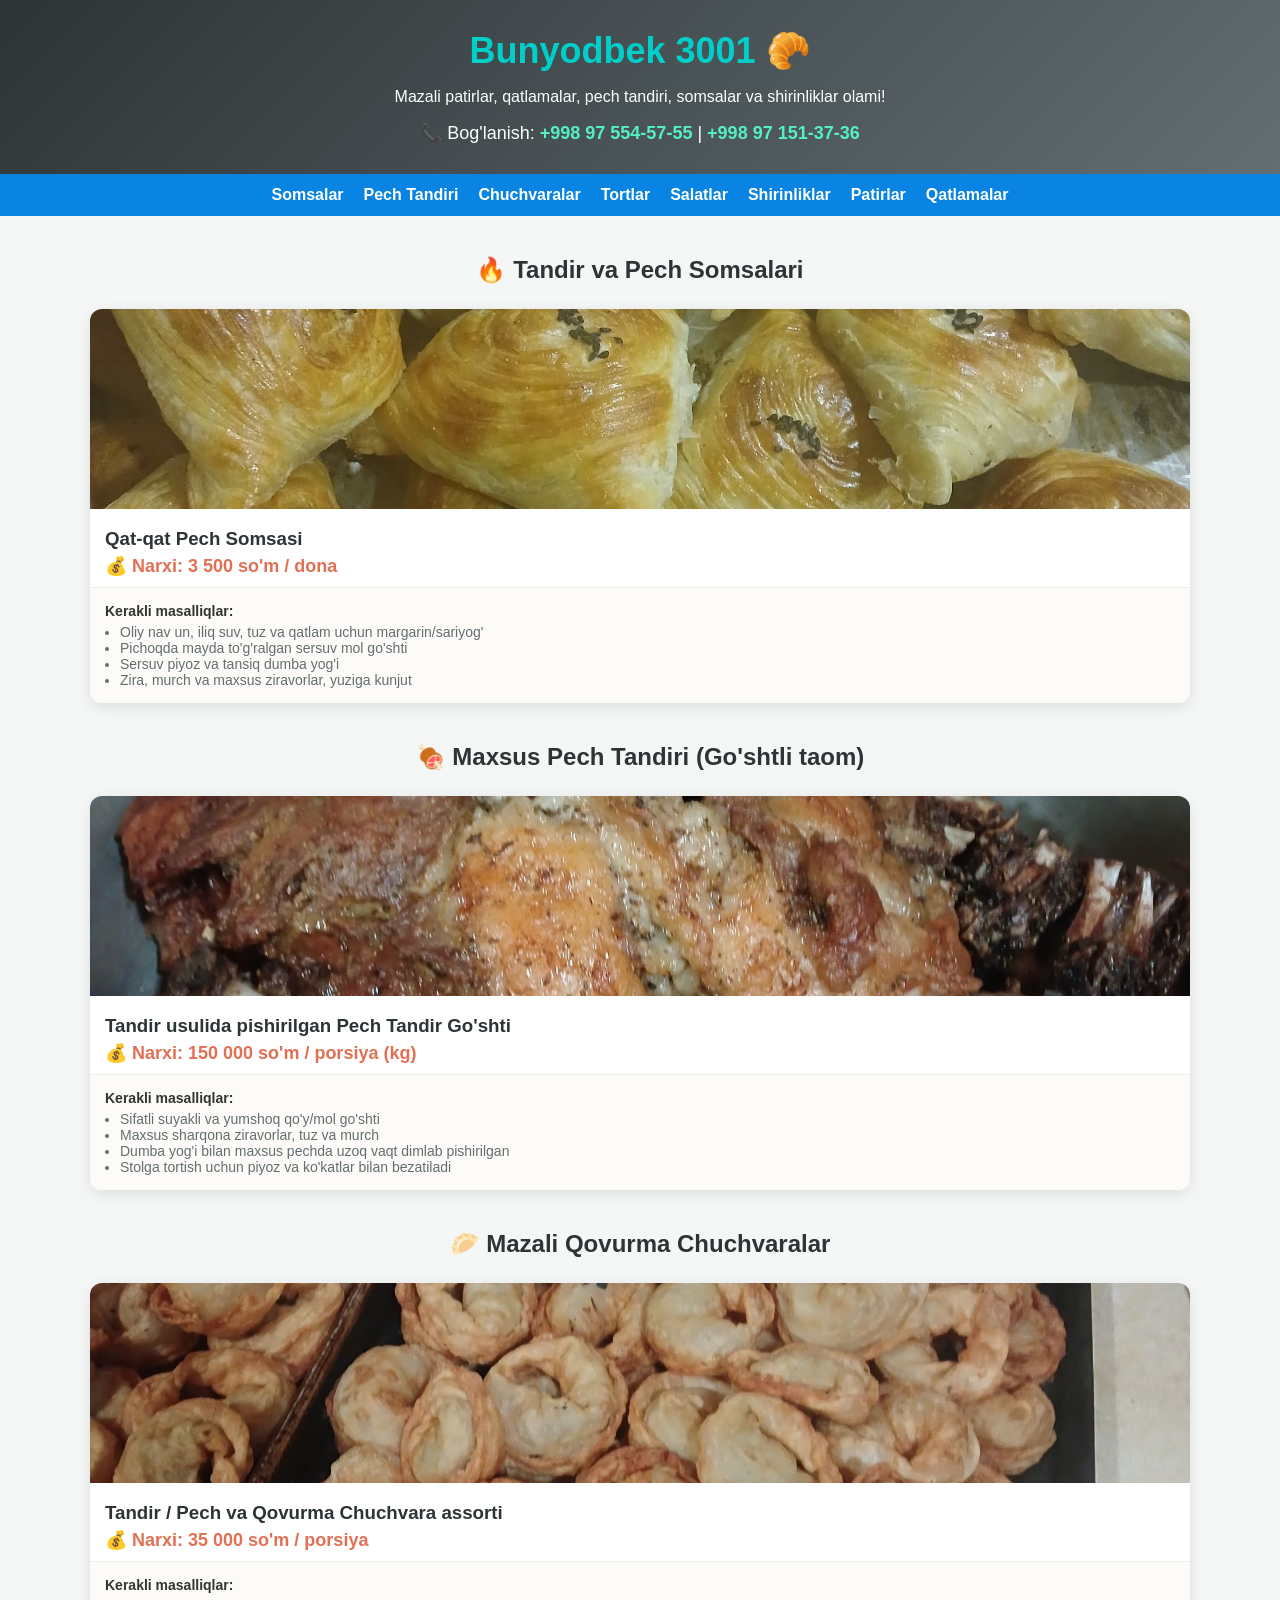
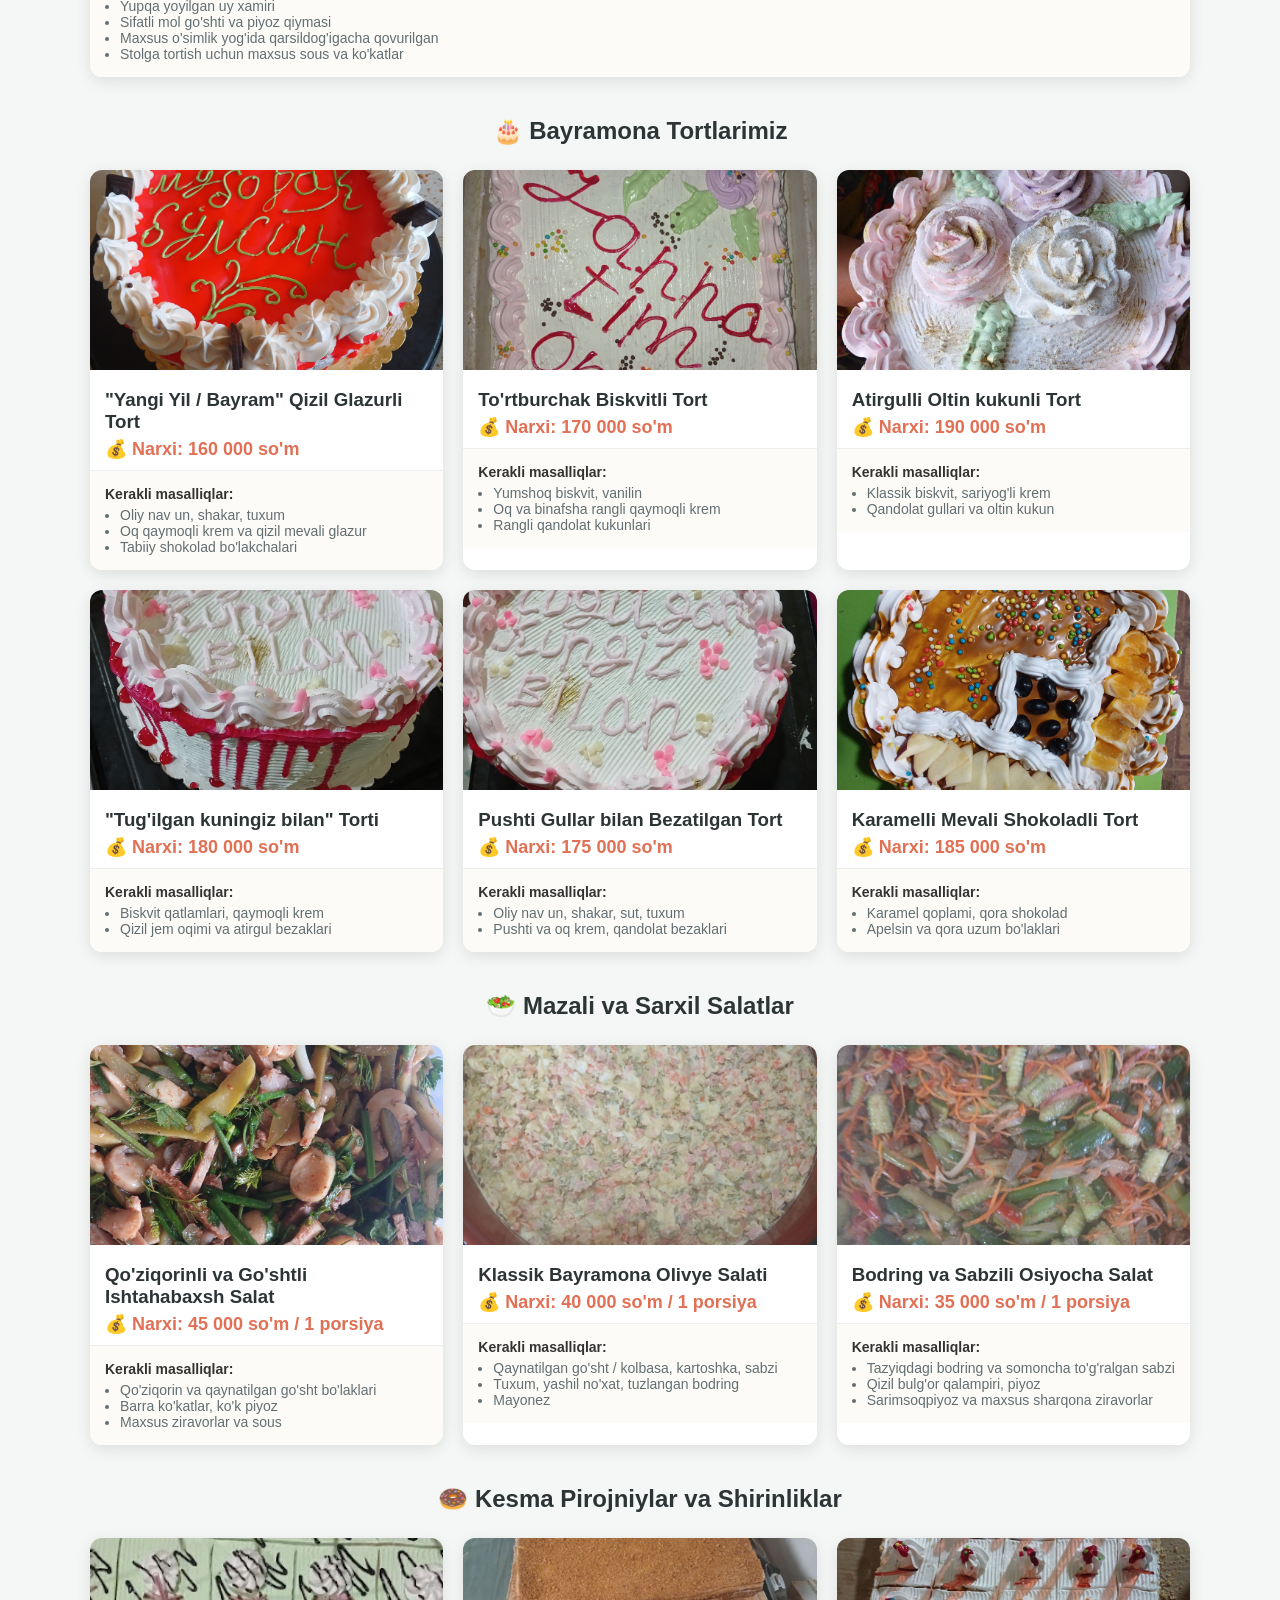
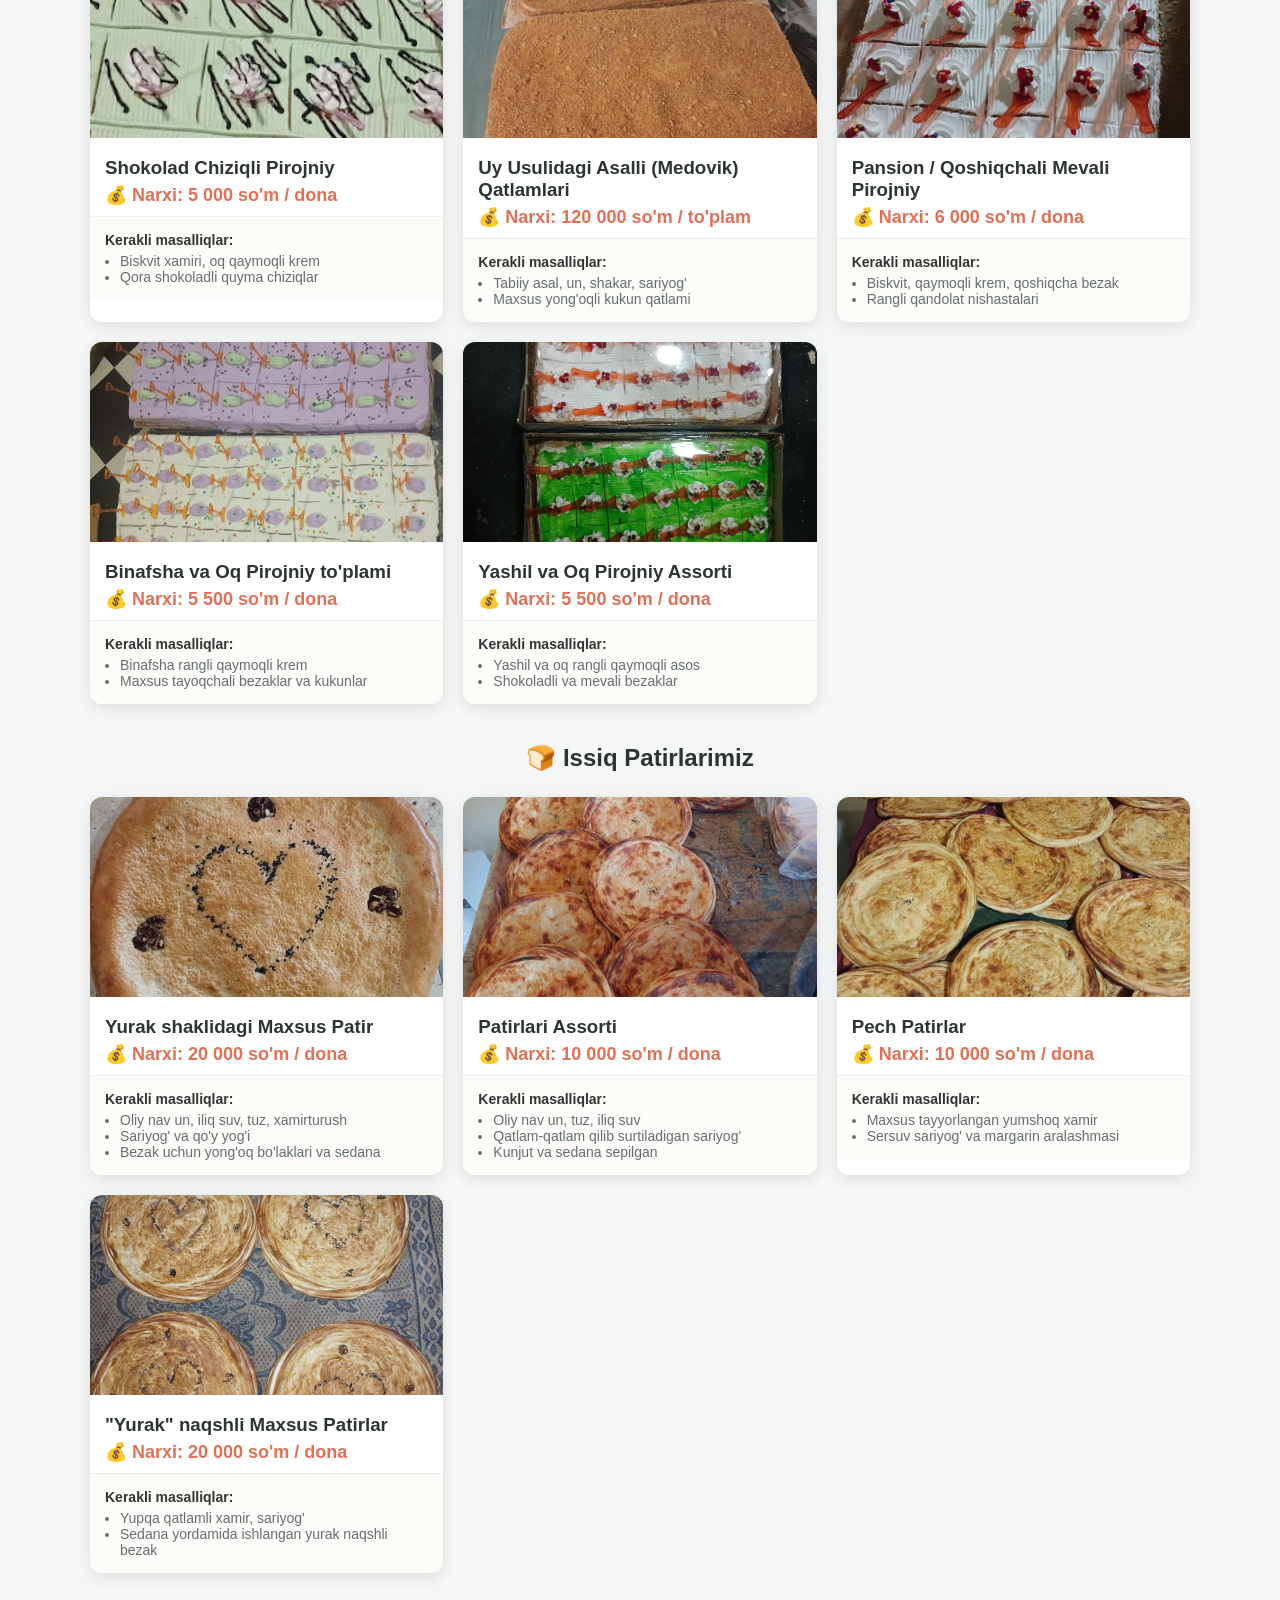
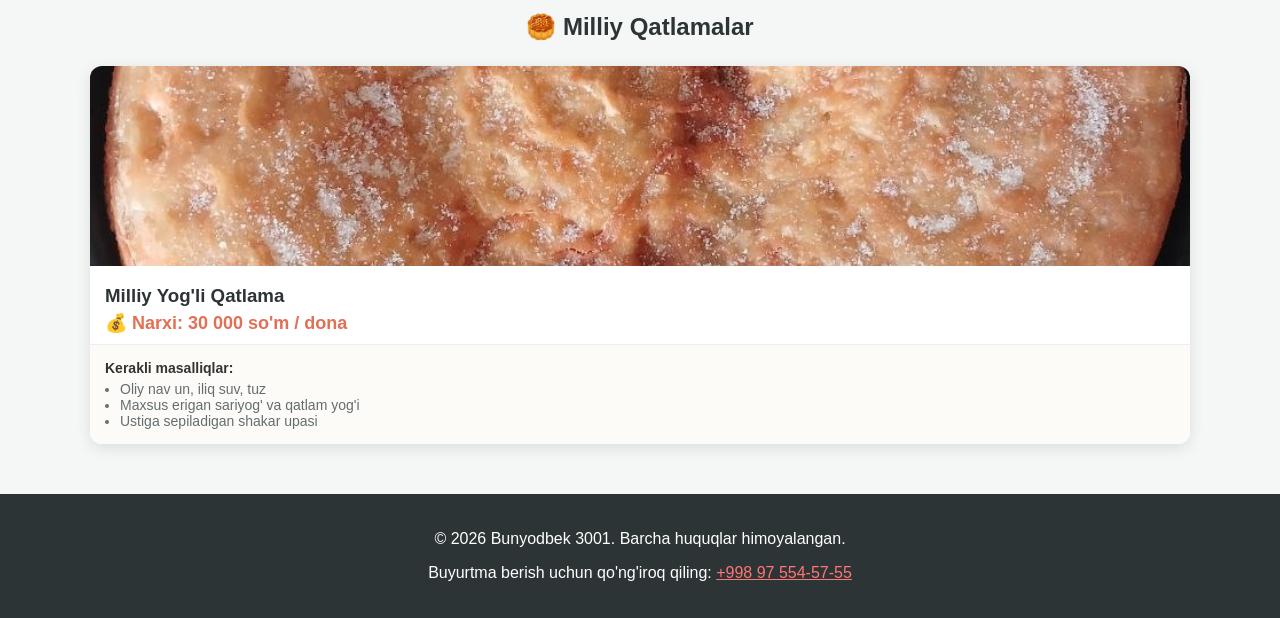
<file: index.html>
<!DOCTYPE html>
<html lang="uz">
<head>
    <meta charset="UTF-8">
    <meta name="viewport" content="width=device-width, initial-scale=1.0">
    <title>Bunyodbek 3001 - Mazali Pishiriqlar, Somsalar va Tortlar</title>
    <meta name="description" content="Bunyodbek 3001 - Tandir somsalar, pech tandiri, mazali qovurma chuchvaralar, bayramona tortlar va issiq patirlar buyurtma berish uchun rasmiy sayti.">
    <meta name="keywords" content="somsa, tort, patir, qatlama, chuchvara, pech tandiri, shirinliklar, bunyodbek 3001">
    <link rel="stylesheet" href="style.css">
    <meta name="google-site-verification" content="4CbJ1nHRooGfu72VXCOp1k44kBK6a3yRlRnpr_p6-TU" />
    <body>

    <!-- Asosiy Sarlavha -->
    <header>
        <div class="logo">Bunyodbek 3001 🥐</div>
        <p>Mazali patirlar, qatlamalar, pech tandiri, somsalar va shirinliklar olami!</p>
        <div class="contact-phones">
            📞 Bog'lanish: 
            <a href="tel:+998975545755">+998 97 554-57-55</a> | 
            <a href="tel:+998971513736">+998 97 151-37-36</a>
        </div>
    </header>

    <!-- Navigatsiya menyusi -->
    <nav>
        <a href="#somsalar">Somsalar</a>
        <a href="#pechtandiri">Pech Tandiri</a>
        <a href="#chuchvaralar">Chuchvaralar</a>
        <a href="#tortlar">Tortlar</a>
        <a href="#salatlar">Salatlar</a>
        <a href="#shirinliklar">Shirinliklar</a>
        <a href="#patirlar">Patirlar</a>
        <a href="#qatlamalar">Qatlamalar</a>
    </nav>

    <!-- 1. Somsalar bo'limi -->
    <section id="somsalar" class="menu-section">
        <h2>🔥 Tandir va Pech Somsalari</h2>
        <div class="grid">
            <div class="card">
                <img src="photo_2025-03-02_19-53-41.jpg" alt="Qat-qat Somsa">
                <h3>Qat-qat  Pech Somsasi</h3>
                <p class="price">💰 Narxi: 3 500 so'm / dona</p>
                <div class="ingredients">
                    <strong>Kerakli masalliqlar:</strong>
                    <ul>
                        <li>Oliy nav un, iliq suv, tuz va qatlam uchun margarin/sariyog'</li>
                        <li>Pichoqda mayda to'g'ralgan sersuv mol go'shti</li>
                        <li>Sersuv piyoz va tansiq dumba yog'i</li>
                        <li>Zira, murch va maxsus ziravorlar, yuziga kunjut</li>
                    </ul>
                </div>
            </div>
        </div>
    </section>

    <!-- 2. Pech Tandiri bo'limi -->
    <section id="pechtandiri" class="menu-section">
        <h2>🍖 Maxsus Pech Tandiri (Go'shtli taom)</h2>
        <div class="grid">
            <div class="card">
                <img src="photo_2025-03-02_19-52-04.jpg" alt="Pech Tandiri">
                <h3>Tandir usulida pishirilgan Pech Tandir Go'shti</h3>
                <p class="price">💰 Narxi: 150 000 so'm / porsiya (kg)</p>
                <div class="ingredients">
                    <strong>Kerakli masalliqlar:</strong>
                    <ul>
                        <li>Sifatli suyakli va yumshoq qo'y/mol go'shti</li>
                        <li>Maxsus sharqona ziravorlar, tuz va murch</li>
                        <li>Dumba yog'i bilan maxsus pechda uzoq vaqt dimlab pishirilgan</li>
                        <li>Stolga tortish uchun piyoz va ko'katlar bilan bezatiladi</li>
                    </ul>
                </div>
            </div>
        </div>
    </section>

    <!-- 3. Qovurma Chuchvaralar bo'limi -->
    <section id="chuchvaralar" class="menu-section">
        <h2>🥟 Mazali Qovurma Chuchvaralar</h2>
        <div class="grid">
            <div class="card">
                <img src="photo_2025-03-02_19-51-10.jpg" alt="Qovurma Chuchvara">
                <h3>Tandir / Pech va Qovurma Chuchvara assorti</h3>
                <p class="price">💰 Narxi: 35 000 so'm / porsiya</p>
                <div class="ingredients">
                    <strong>Kerakli masalliqlar:</strong>
                    <ul>
                        <li>Yupqa yoyilgan uy xamiri</li>
                        <li>Sifatli mol go'shti va piyoz qiymasi</li>
                        <li>Maxsus o'simlik yog'ida qarsildog'igacha qovurilgan</li>
                        <li>Stolga tortish uchun maxsus sous va ko'katlar</li>
                    </ul>
                </div>
            </div>
        </div>
    </section>

    <!-- 4. Tortlar bo'limi -->
    <section id="tortlar" class="menu-section">
        <h2>🎂 Bayramona Tortlarimiz</h2>
        <div class="grid">
            <div class="card">
                <img src="photo_2025-03-02_19-52-27.jpg" alt="Qizil Glazurli Tort">
                <h3>"Yangi Yil / Bayram" Qizil Glazurli Tort</h3>
                <p class="price">💰 Narxi: 160 000 so'm</p>
                <div class="ingredients">
                    <strong>Kerakli masalliqlar:</strong>
                    <ul>
                        <li>Oliy nav un, shakar, tuxum</li>
                        <li>Oq qaymoqli krem va qizil mevali glazur</li>
                        <li>Tabiiy shokolad bo'lakchalari</li>
                    </ul>
                </div>
            </div>
            <div class="card">
                <img src="photo_2025-03-02_19-52-47.jpg" alt="To'rtburchak Tort">
                <h3>To'rtburchak Biskvitli Tort</h3>
                <p class="price">💰 Narxi: 170 000 so'm</p>
                <div class="ingredients">
                    <strong>Kerakli masalliqlar:</strong>
                    <ul>
                        <li>Yumshoq biskvit, vanilin</li>
                        <li>Oq va binafsha rangli qaymoqli krem</li>
                        <li>Rangli qandolat kukunlari</li>
                    </ul>
                </div>
            </div>
            <div class="card">
                <img src="photo_2024-01-05_12-04-34.jpg" alt="Atirgulli Tort">
                <h3>Atirgulli Oltin kukunli Tort</h3>
                <p class="price">💰 Narxi: 190 000 so'm</p>
                <div class="ingredients">
                    <strong>Kerakli masalliqlar:</strong>
                    <ul>
                        <li>Klassik biskvit, sariyog'li krem</li>
                        <li>Qandolat gullari va oltin kukun</li>
                    </ul>
                </div>
            </div>
            <div class="card">
                <img src="photo_2025-03-02_19-53-01.jpg" alt="Tug'ilgan kun torti">
                <h3>"Tug'ilgan kuningiz bilan" Torti</h3>
                <p class="price">💰 Narxi: 180 000 so'm</p>
                <div class="ingredients">
                    <strong>Kerakli masalliqlar:</strong>
                    <ul>
                        <li>Biskvit qatlamlari, qaymoqli krem</li>
                        <li>Qizil jem oqimi va atirgul bezaklari</li>
                    </ul>
                </div>
            </div>
            <div class="card">
                <img src="photo_2025-03-02_19-53-19.jpg" alt="Pushti Atirgulli Tort">
                <h3>Pushti Gullar bilan Bezatilgan Tort</h3>
                <p class="price">💰 Narxi: 175 000 so'm</p>
                <div class="ingredients">
                    <strong>Kerakli masalliqlar:</strong>
                    <ul>
                        <li>Oliy nav un, shakar, sut, tuxum</li>
                        <li>Pushti va oq krem, qandolat bezaklari</li>
                    </ul>
                </div>
            </div>
            <div class="card">
                <img src="photo_2025-03-02_19-48-57.jpg" alt="Karamelli Tort">
                <h3>Karamelli Mevali Shokoladli Tort</h3>
                <p class="price">💰 Narxi: 185 000 so'm</p>
                <div class="ingredients">
                    <strong>Kerakli masalliqlar:</strong>
                    <ul>
                        <li>Karamel qoplami, qora shokolad</li>
                        <li>Apelsin va qora uzum bo'laklari</li>
                    </ul>
                </div>
            </div>
        </div>
    </section>

    <!-- 5. Salatlar bo'limi -->
    <section id="salatlar" class="menu-section">
        <h2>🥗 Mazali va Sarxil Salatlar</h2>
        <div class="grid">
            <div class="card">
                <img src="photo_2025-03-02_19-50-14.jpg" alt="Qo'ziqorinli va Go'shtli Salat">
                <h3>Qo'ziqorinli va Go'shtli Ishtahabaxsh Salat</h3>
                <p class="price">💰 Narxi: 45 000 so'm / 1 porsiya</p>
                <div class="ingredients">
                    <strong>Kerakli masalliqlar:</strong>
                    <ul>
                        <li>Qo'ziqorin va qaynatilgan go'sht bo'laklari</li>
                        <li>Barra ko'katlar, ko'k piyoz</li>
                        <li>Maxsus ziravorlar va sous</li>
                    </ul>
                </div>
            </div>
            <div class="card">
                <img src="photo_2025-03-02_19-51-01.jpg" alt="Klassik Olivye Salati">
                <h3>Klassik Bayramona Olivye Salati</h3>
                <p class="price">💰 Narxi: 40 000 so'm / 1 porsiya</p>
                <div class="ingredients">
                    <strong>Kerakli masalliqlar:</strong>
                    <ul>
                        <li>Qaynatilgan go'sht / kolbasa, kartoshka, sabzi</li>
                        <li>Tuxum, yashil no'xat, tuzlangan bodring</li>
                        <li>Mayonez</li>
                    </ul>
                </div>
            </div>
            <div class="card">
                <img src="photo_2025-03-02_19-50-44.jpg" alt="Achchiq-chuchuk Osiyocha Salat">
                <h3>Bodring va Sabzili Osiyocha Salat</h3>
                <p class="price">💰 Narxi: 35 000 so'm / 1 porsiya</p>
                <div class="ingredients">
                    <strong>Kerakli masalliqlar:</strong>
                    <ul>
                        <li>Tazyiqdagi bodring va somoncha to'g'ralgan sabzi</li>
                        <li>Qizil bulg'or qalampiri, piyoz</li>
                        <li>Sarimsoqpiyoz va maxsus sharqona ziravorlar</li>
                    </ul>
                </div>
            </div>
        </div>
    </section>

    <!-- 6. Shirinliklar bo'limi -->
    <section id="shirinliklar" class="menu-section">
        <h2>🍩 Kesma Pirojniylar va Shirinliklar</h2>
        <div class="grid">
            <div class="card">
                <img src="image.jpg" alt="Shokoladli Oq Pirojniy">
                <h3>Shokolad Chiziqli Pirojniy</h3>
                <p class="price">💰 Narxi: 5 000 so'm / dona</p>
                <div class="ingredients">
                    <strong>Kerakli masalliqlar:</strong>
                    <ul>
                        <li>Biskvit xamiri, oq qaymoqli krem</li>
                        <li>Qora shokoladli quyma chiziqlar</li>
                    </ul>
                </div>
            </div>
            <div class="card">
                <img src="photo_2026-10-07_13-01-52.jpg" alt="Medovik qatlamlari">
                <h3>Uy Usulidagi Asalli (Medovik) Qatlamlari</h3>
                <p class="price">💰 Narxi: 120 000 so'm / to'plam</p>
                <div class="ingredients">
                    <strong>Kerakli masalliqlar:</strong>
                    <ul>
                        <li>Tabiiy asal, un, shakar, sariyog'</li>
                        <li>Maxsus yong'oqli kukun qatlami</li>
                    </ul>
                </div>
            </div>
            <div class="card">
                <img src="photo_2025-03-02_19-48-43.jpg" alt="Qoshiqchali Pirojniy">
                <h3>Pansion / Qoshiqchali Mevali Pirojniy</h3>
                <p class="price">💰 Narxi: 6 000 so'm / dona</p>
                <div class="ingredients">
                    <strong>Kerakli masalliqlar:</strong>
                    <ul>
                        <li>Biskvit, qaymoqli krem, qoshiqcha bezak</li>
                        <li>Rangli qandolat nishastalari</li>
                    </ul>
                </div>
            </div>
            <div class="card">
                <img src="photo_2026-10-07_13-03-07.jpg" alt="Binafsha va Oq Pirojniylar">
                <h3>Binafsha va Oq Pirojniy to'plami</h3>
                <p class="price">💰 Narxi: 5 500 so'm / dona</p>
                <div class="ingredients">
                    <strong>Kerakli masalliqlar:</strong>
                    <ul>
                        <li>Binafsha rangli qaymoqli krem</li>
                        <li>Maxsus tayoqchali bezaklar va kukunlar</li>
                    </ul>
                </div>
            </div>
            <div class="card">
                <img src="photo_2025-03-02_19-47-50.jpg" alt="Yashil va Oq Pirojniylar assorti">
                <h3>Yashil va Oq Pirojniy Assorti</h3>
                <p class="price">💰 Narxi: 5 500 so'm / dona</p>
                <div class="ingredients">
                    <strong>Kerakli masalliqlar:</strong>
                    <ul>
                        <li>Yashil va oq rangli qaymoqli asos</li>
                        <li>Shokoladli va mevali bezaklar</li>
                    </ul>
                </div>
            </div>
        </div>
    </section>

    <!-- 7. Patirlar bo'limi (O'zingizning haqiqiy rasmlaringiz bilan) -->
    <section id="patirlar" class="menu-section">
        <h2>🍞 Issiq Patirlarimiz</h2>
        <div class="grid">
            <div class="card">
                <img src="photo_2025-03-02_19-50-33.jpg" alt="Yurak shaklidagi patir">
                <h3>Yurak shaklidagi Maxsus Patir</h3>
                <p class="price">💰 Narxi: 20 000 so'm / dona</p>
                <div class="ingredients">
                    <strong>Kerakli masalliqlar:</strong>
                    <ul>
                        <li>Oliy nav un, iliq suv, tuz, xamirturush</li>
                        <li>Sariyog' va qo'y yog'i</li>
                        <li>Bezak uchun yong'oq bo'laklari va sedana</li>
                    </ul>
                </div>
            </div>
            <div class="card">
                <img src="photo_2024-03-07_12-23-50.jpg" alt="Tandir Patirlari Assorti">
                <h3>Patirlari Assorti</h3>
                <p class="price">💰 Narxi: 10 000 so'm / dona</p>
                <div class="ingredients">
                    <strong>Kerakli masalliqlar:</strong>
                    <ul>
                        <li>Oliy nav un, tuz, iliq suv</li>
                        <li>Qatlam-qatlam qilib surtiladigan sariyog'</li>
                        <li>Kunjut va sedana sepilgan</li>
                    </ul>
                </div>
            </div>
            <div class="card">
                <img src="photo_2026-10-07_13-01-49.jpg" alt="Yog'li patirlar to'plami">
                <h3>Pech Patirlar</h3>
                <p class="price">💰 Narxi: 10 000 so'm / dona</p>
                <div class="ingredients">
                    <strong>Kerakli masalliqlar:</strong>
                    <ul>
                        <li>Maxsus tayyorlangan yumshoq xamir</li>
                        <li>Sersuv sariyog' va margarin aralashmasi</li>
                    </ul>
                </div>
            </div>
            <div class="card">
                <img src="photo_2025-03-02_19-51-44.jpg" alt="Yurak naqshli patirlar">
                <h3>"Yurak" naqshli Maxsus Patirlar</h3>
                <p class="price">💰 Narxi: 20 000 so'm / dona</p>
                <div class="ingredients">
                    <strong>Kerakli masalliqlar:</strong>
                    <ul>
                        <li>Yupqa qatlamli xamir, sariyog'</li>
                        <li>Sedana yordamida ishlangan yurak naqshli bezak</li>
                    </ul>
                </div>
            </div>
        </div>
    </section>

    <!-- 8. Qatlamalar bo'limi -->
    <section id="qatlamalar" class="menu-section">
        <h2>🥮 Milliy Qatlamalar</h2>
        <div class="grid">
            <div class="card">
                <img src="photo_2026-10-07_13-00-32.jpg" alt="Maxsus Qatlama">
                <h3>Milliy Yog'li Qatlama</h3>
                <p class="price">💰 Narxi: 30 000 so'm / dona</p>
                <div class="ingredients">
                    <strong>Kerakli masalliqlar:</strong>
                    <ul>
                        <li>Oliy nav un, iliq suv, tuz</li>
                        <li>Maxsus erigan sariyog' va qatlam yog'i</li>
                        <li>Ustiga sepiladigan shakar upasi</li>
                    </ul>
                </div>
            </div>
        </div>
    </section>

    <!-- Footer / Bog'lanish -->
    <footer>
        <p>© 2026 Bunyodbek 3001. Barcha huquqlar himoyalangan.</p>
        <p>Buyurtma berish uchun qo'ng'iroq qiling: 
           <a href="tel:+998975545755" style="color: #ff7675;">+998 97 554-57-55</a>
        </p>
    </footer>

</body>
</html>
</file>
<file: style.css>
body {
    font-family: 'Segoe UI', Tahoma, Geneva, Verdana, sans-serif;
    margin: 0;
    background-color: #f4f7f6;
    color: #333;
}

header {
    background: linear-gradient(135deg, #2d3436, #636e72);
    color: white;
    text-align: center;
    padding: 30px 20px;
}

header .logo {
    font-size: 36px;
    font-weight: bold;
    color: #00cec9;
    margin-bottom: 10px;
}

.contact-phones {
    margin-top: 15px;
    font-size: 18px;
}

.contact-phones a {
    color: #55efc4;
    text-decoration: none;
    font-weight: bold;
}

nav {
    background-color: #0984e3;
    display: flex;
    justify-content: center;
    gap: 20px;
    padding: 12px;
    position: sticky;
    top: 0;
    z-index: 100;
}

nav a {
    color: white;
    text-decoration: none;
    font-size: 16px;
    font-weight: bold;
    transition: 0.3s;
}

nav a:hover {
    color: #ffeaa7;
}

.menu-section {
    max-width: 1100px;
    margin: 40px auto;
    padding: 0 20px;
}

.menu-section h2 {
    text-align: center;
    color: #2d3436;
    margin-bottom: 25px;
}

.grid {
    display: grid;
    grid-template-columns: repeat(auto-fit, minmax(280px, 1fr));
    gap: 20px;
}

.card {
    background: white;
    border-radius: 12px;
    box-shadow: 0 4px 15px rgba(0,0,0,0.1);
    overflow: hidden;
    transition: transform 0.3s;
}

.card:hover {
    transform: translateY(-5px);
}

.card img {
    width: 100%;
    height: 200px;
    object-fit: cover;
}

.card h3 {
    margin: 15px 15px 5px 15px;
    color: #2d3436;
}

.card .price {
    margin: 0 15px 10px 15px;
    font-size: 18px;
    font-weight: bold;
    color: #e17055;
}

.ingredients {
    background: #fdfbf7;
    padding: 15px;
    border-top: 1px solid #eee;
    font-size: 14px;
}

.ingredients ul {
    margin: 5px 0 0 15px;
    padding: 0;
    color: #636e72;
}

footer {
    background-color: #2d3436;
    color: white;
    text-align: center;
    padding: 20px;
    margin-top: 50px;
}
</file>
